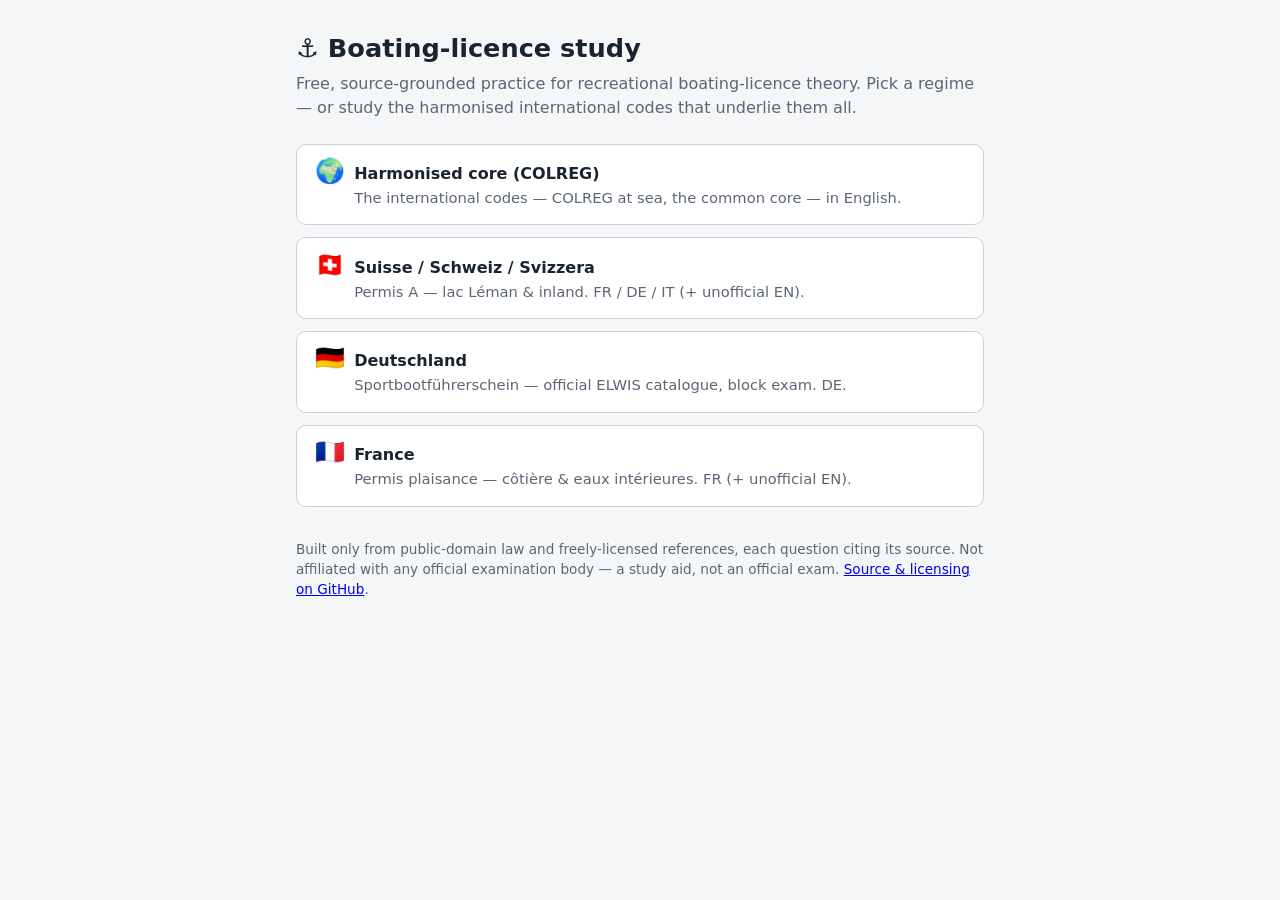
<file: web/index.html>
<!DOCTYPE html>
<html lang="en">
<head>
  <meta charset="utf-8">
  <meta name="viewport" content="width=device-width, initial-scale=1">
  <title>Boating-licence study — choose a country</title>
  <link rel="stylesheet" href="style.css">
  <style>
    .landing { max-width: 720px; margin: 0 auto; padding: 1.5rem 1rem 3rem; }
    .landing h1 { margin-bottom: .25rem; }
    .landing .sub { color: var(--muted, #666); margin-top: 0; }
    .picker { display: grid; gap: .75rem; margin: 1.5rem 0; }
    .picker a {
      display: flex; align-items: baseline; gap: .6rem; text-decoration: none;
      padding: .9rem 1.1rem; border: 1px solid var(--border, #d0d0d8);
      border-radius: 10px; color: inherit; background: var(--card, #fff);
    }
    .picker a:hover { border-color: var(--accent, #2a6); background: var(--cardhover, #f6f8ff); }
    .picker .flag { font-size: 1.5rem; line-height: 1; }
    .picker .name { font-weight: 600; }
    .picker .desc { color: var(--muted, #666); font-size: .92rem; }
    .landing .fine { color: var(--muted, #888); font-size: .85rem; margin-top: 2rem; }
  </style>
</head>
<body>
<main class="landing">
  <h1>⚓ Boating-licence study</h1>
  <p class="sub">Free, source-grounded practice for recreational boating-licence theory.
     Pick a regime — or study the harmonised international codes that underlie them all.</p>

  <nav class="picker" aria-label="choose a regime">
    <a href="int/">
      <span class="flag">🌍</span>
      <span><span class="name">Harmonised core (COLREG)</span><br>
        <span class="desc">The international codes — COLREG at sea, the common core — in English.</span></span>
    </a>
    <a href="ch/">
      <span class="flag">🇨🇭</span>
      <span><span class="name">Suisse / Schweiz / Svizzera</span><br>
        <span class="desc">Permis A — lac Léman &amp; inland. FR / DE / IT (+ unofficial EN).</span></span>
    </a>
    <a href="de/">
      <span class="flag">🇩🇪</span>
      <span><span class="name">Deutschland</span><br>
        <span class="desc">Sportbootführerschein — official ELWIS catalogue, block exam. DE.</span></span>
    </a>
    <a href="fr/">
      <span class="flag">🇫🇷</span>
      <span><span class="name">France</span><br>
        <span class="desc">Permis plaisance — côtière &amp; eaux intérieures. FR (+ unofficial EN).</span></span>
    </a>
  </nav>

  <p class="fine">
    Built only from public-domain law and freely-licensed references, each question citing its source.
    Not affiliated with any official examination body — a study aid, not an official exam.
    <a href="https://github.com/HugoFara/boating-licence">Source &amp; licensing on GitHub</a>.
  </p>
</main>
</body>
</html>
</file>
<file: web/style.css>
:root {
  --fg: #1a2330;
  --muted: #5b6675;
  --accent: #15607a;
  --accent-dark: #0e455a;
  --ok: #1c7c3f;
  --ok-bg: #e6f4ea;
  --bad: #b3261e;
  --bad-bg: #fbeae9;
  --line: #d8dee6;
  --card: #fff;
  --bg: #f4f6f8;
}
* { box-sizing: border-box; }
body {
  margin: 0;
  font: 16px/1.5 system-ui, -apple-system, "Segoe UI", Roboto, sans-serif;
  color: var(--fg);
  background: var(--bg);
}
#app { max-width: 720px; margin: 0 auto; padding: 24px 18px 48px; }

/* Language switcher — top bar, current language highlighted. */
#langbar {
  max-width: 720px; margin: 0 auto; padding: 12px 18px 0;
  display: flex; gap: 6px; justify-content: flex-end; flex-wrap: wrap;
}
/* Country / option switcher (Switzerland ↔ France). */
.countrybar {
  max-width: 720px; margin: 0 auto; padding: 12px 18px 0;
  display: flex; gap: 8px; flex-wrap: wrap; align-items: center;
  font-size: .82rem; color: var(--muted);
}
.countrybar a { color: var(--accent-dark); text-decoration: none; }
.countrybar a:hover { text-decoration: underline; }
.countrybar .on { font-weight: 600; color: var(--ink, #222); }
.langbtn {
  padding: 5px 11px; font-size: .82rem; border-radius: 999px;
  border: 1px solid var(--line); background: var(--card); color: var(--muted);
}
.langbtn:hover { border-color: var(--accent); color: var(--accent-dark); }
.langbtn.on {
  background: var(--accent); border-color: var(--accent); color: #fff; font-weight: 600;
}
.screen { animation: fade .2s ease; }
.hidden { display: none !important; }
@keyframes fade { from { opacity: 0; transform: translateY(4px); } to { opacity: 1; } }

h1 { font-size: 1.6rem; margin: .2em 0 .1em; }
h2 { font-size: 1.4rem; }
.sub { color: var(--muted); margin-top: 0; }
.fine { color: var(--muted); font-size: .85rem; }

.banner {
  background: #fff7e6; border: 1px solid #f0d089; border-radius: 8px;
  padding: 12px 14px; margin: 16px 0; font-size: .92rem;
}
/* Softer notice for fallback / unofficial-translation banners. */
.banner.soft {
  background: #eef5f8; border-color: #bcd6e0; color: var(--accent-dark);
  font-size: .88rem;
}
.config {
  background: var(--card); border: 1px solid var(--line); border-radius: 8px;
  padding: 12px 14px; margin: 16px 0; display: grid;
  grid-template-columns: 1fr 1fr; gap: 6px 16px; font-size: .92rem;
}
.config b { color: var(--accent-dark); }

.actions { display: flex; gap: 10px; flex-wrap: wrap; margin: 18px 0; }
button {
  font: inherit; padding: 11px 18px; border-radius: 8px; cursor: pointer;
  border: 1px solid var(--line); background: var(--card); color: var(--fg);
}
button.primary { background: var(--accent); border-color: var(--accent); color: #fff; }
button.primary:hover { background: var(--accent-dark); }
button:disabled { opacity: .5; cursor: default; }

.quizbar {
  display: flex; justify-content: space-between; align-items: center;
  margin-bottom: 14px; color: var(--muted); font-size: .9rem;
}
.timer { font-variant-numeric: tabular-nums; font-weight: 600; color: var(--accent-dark); }
.timer.low { color: var(--bad); }

/* Figure box — identical size/background for every image, so resolution or
   crop differences can never leak the answer. */
.figure {
  width: 100%; height: 220px; background: #fff; border: 1px solid var(--line);
  border-radius: 8px; display: flex; align-items: center; justify-content: center;
  margin-bottom: 14px; overflow: hidden;
}
.figure img { max-width: 90%; max-height: 90%; object-fit: contain; }

.stem { font-size: 1.12rem; font-weight: 600; margin: 6px 0 14px; }
.hint { color: var(--muted); font-size: .85rem; margin-bottom: 10px; }

.choice {
  display: flex; align-items: center; gap: 11px; padding: 12px 14px;
  border: 1px solid var(--line); border-radius: 8px; margin-bottom: 9px;
  background: var(--card); cursor: pointer; transition: border-color .12s;
}
.choice:hover { border-color: var(--accent); }
.choice input { width: 18px; height: 18px; flex: 0 0 auto; }
/* Digit badge = the keyboard shortcut for the choice (press 1/2/3…). */
.keyhint {
  flex: 0 0 auto; min-width: 22px; height: 22px; padding: 0 5px;
  display: inline-flex; align-items: center; justify-content: center;
  border: 1px solid var(--line); border-radius: 5px; background: var(--bg);
  color: var(--muted); font-size: .78rem; font-variant-numeric: tabular-nums;
}
.choice.correct .keyhint { border-color: var(--ok); color: var(--ok); }
.choice.wrong .keyhint { border-color: var(--bad); color: var(--bad); }
.choice.correct { background: var(--ok-bg); border-color: var(--ok); }
.choice.wrong { background: var(--bad-bg); border-color: var(--bad); }
.choice.locked { cursor: default; }

.explain {
  margin-top: 14px; padding: 12px 14px; border-left: 4px solid var(--accent);
  background: #eef5f8; border-radius: 0 8px 8px 0; font-size: .94rem;
}
.explain .src { color: var(--muted); font-size: .85rem; margin-top: 6px; }
.explain a { color: var(--accent-dark); }

#score { font-size: 1.05rem; }
.badge {
  display: inline-block; padding: 6px 14px; border-radius: 999px;
  font-weight: 700; margin: 8px 0;
}
.badge.pass { background: var(--ok-bg); color: var(--ok); }
.badge.fail { background: var(--bad-bg); color: var(--bad); }
.scoreline { margin: 4px 0; }
.scoreline b { font-variant-numeric: tabular-nums; }

.review-item {
  border: 1px solid var(--line); border-radius: 8px; padding: 12px 14px;
  margin-bottom: 10px; background: var(--card); font-size: .92rem;
}
.review-item .q { font-weight: 600; }
.review-item .mark { float: right; font-weight: 700; }
.review-item .mark.ok { color: var(--ok); }
.review-item .mark.no { color: var(--bad); }
.review-item ul { margin: 8px 0 0; padding-left: 18px; }
.review-item li.c { color: var(--ok); }
.review-item li.x { color: var(--bad); text-decoration: line-through; }

.sitefoot {
  max-width: 720px; margin: 0 auto; padding: 16px 18px 40px;
  color: var(--muted); font-size: .82rem; border-top: 1px solid var(--line);
}

/* Domain (theme) picker on the start screen — chips that toggle which themes a
   practice/exam run draws from. */
.domains-block { margin: 14px 0 4px; }
.domains-label { font-size: .9rem; color: var(--muted); }
.domains { display: flex; flex-wrap: wrap; gap: 8px; margin-top: 8px; }
.chip {
  display: inline-flex; align-items: center; gap: 6px; padding: 6px 12px;
  border: 1px solid var(--line); border-radius: 999px; background: var(--card);
  color: var(--muted); font-size: .9rem; cursor: pointer; transition: all .12s;
}
.chip:hover { border-color: var(--accent); color: var(--accent-dark); }
.chip.on { background: var(--accent); border-color: var(--accent); color: #fff; font-weight: 600; }
.chip .chipn {
  font-size: .78rem; font-variant-numeric: tabular-nums; opacity: .8;
  padding: 0 6px; border-radius: 999px; background: rgba(0,0,0,.08);
}
.chip.on .chipn { background: rgba(255,255,255,.22); }
.chip.allbtn { border-style: dashed; }

/* Anki download row under the start actions. */
.anki-dl {
  margin-top: 18px; padding-top: 14px; border-top: 1px solid var(--line);
  display: flex; flex-wrap: wrap; align-items: center; gap: 10px;
}
.anki-dl .anki-label { font-weight: 600; color: var(--accent-dark); width: 100%; }
.dlbtn {
  display: inline-block; padding: 7px 14px; border-radius: 8px;
  background: var(--accent); color: #fff; text-decoration: none; font-size: .9rem;
  border: 1px solid var(--accent);
}
.dlbtn:hover { background: var(--accent-dark); }
.dlbtn.ghost { background: var(--card); color: var(--accent-dark); }
.dlbtn.ghost:hover { background: #eef5f8; }
.anki-dl .fine { width: 100%; margin: 2px 0 0; }

/* Per-domain score breakdown on the results screen. */
.breakdown { margin: 6px 0 18px; }
.dom-h { font-size: 1rem; margin: 0 0 8px; }
.dom-row { display: flex; align-items: center; gap: 10px; margin: 5px 0; font-size: .9rem; }
.dom-name { flex: 0 0 40%; }
.dom-bar { flex: 1; height: 8px; background: var(--line); border-radius: 999px; overflow: hidden; }
.dom-bar i { display: block; height: 100%; background: var(--ok); }
.dom-score { flex: 0 0 3.2em; text-align: right; font-variant-numeric: tabular-nums; color: var(--muted); }

/* --- Practice learning aids (recall-first, diagnostics, spacing, confidence) -
 * Practice-only UI; exam mode never shows these. */

/* Toggle pills for the practice options (on the start screen). */
.study-settings .toggle {
  display: inline-flex; align-items: center; gap: 8px;
  padding: 6px 12px; font-size: .85rem; border-radius: 999px;
  border: 1px solid var(--line); background: var(--card); color: var(--muted);
  cursor: pointer;
}
.study-settings .toggle:hover { border-color: var(--accent); color: var(--accent-dark); }
.study-settings .toggle .tsw {
  width: 26px; height: 15px; border-radius: 999px; background: var(--line);
  position: relative; transition: background .15s;
}
.study-settings .toggle .tsw::after {
  content: ""; position: absolute; top: 2px; left: 2px;
  width: 11px; height: 11px; border-radius: 50%; background: #fff; transition: left .15s;
}
.study-settings .toggle.on {
  background: var(--accent); border-color: var(--accent); color: #fff;
}
.study-settings .toggle.on .tsw { background: rgba(255, 255, 255, .55); }
.study-settings .toggle.on .tsw::after { left: 13px; }

/* Recall-first: keep the options unreadable until the learner commits. */
#choices.veiled { filter: blur(7px); opacity: .5; pointer-events: none; user-select: none; }
.recall-gate {
  margin: 12px 0; padding: 12px 14px; border-left: 4px solid var(--accent);
  background: #eef5f8; border-radius: 0 8px 8px 0;
}
.recall-gate p { margin: 0 0 8px; font-size: .92rem; }
.recall-gate textarea {
  width: 100%; resize: vertical; padding: 8px 10px; font: inherit;
  border: 1px solid var(--line); border-radius: 8px;
}
.recall-gate.done { opacity: .7; }
.recall-gate.done p { color: var(--muted); }

/* Confidence picker. */
.confidence { display: flex; align-items: center; gap: 8px; margin: 12px 0 0; flex-wrap: wrap; }
.confidence .conf-q { color: var(--muted); font-size: .88rem; }
.conf {
  padding: 5px 14px; font-size: .85rem; border-radius: 999px;
  border: 1px solid var(--line); background: var(--card); color: var(--muted); cursor: pointer;
}
.conf:hover { border-color: var(--accent); }
.conf.on { background: var(--accent); border-color: var(--accent); color: #fff; font-weight: 600; }
.conf:disabled { cursor: default; opacity: .8; }

/* Diagnostic distractor feedback. */
.diag {
  margin-top: 14px; padding: 10px 14px; border-radius: 8px;
  background: var(--bad-bg); border: 1px solid #e9c4c1; font-size: .92rem;
}
.diag b { color: var(--bad); }
.diag div + div { margin-top: 3px; }
.choice-why {
  margin: 6px 0 2px; padding: 6px 10px; border-radius: 6px;
  font-size: .85rem; line-height: 1.4;
}
.choice-why.ok { background: var(--ok-bg); color: var(--ok); }
.choice-why.no { background: var(--bad-bg); color: var(--bad); }
.review-item .choice-why { margin-left: 0; }

/* Hypercorrection flag in the results review. */
.hc-flag {
  margin: 8px 0; padding: 6px 10px; border-radius: 6px;
  background: #fff3cd; border: 1px solid #f0d089; color: #7a5b00; font-size: .85rem; font-weight: 600;
}

/* Path-to-permit panel: the non-theory steps (medical / practical / application /
   fees / validity) rendered from MANIFEST.path under a collapsible <details>. */
.permit-path {
  margin-top: 16px; padding: 4px 14px 10px;
  background: var(--card); border: 1px solid var(--line); border-radius: 8px;
}
.permit-path > summary {
  cursor: pointer; padding: 8px 2px; font-weight: 600; color: var(--accent-dark);
}
.permit-path[open] > summary { border-bottom: 1px solid var(--line); margin-bottom: 8px; }
.path-step { padding: 8px 0; border-top: 1px solid var(--line); }
.path-step:first-child { border-top: none; }
.path-step-h b { color: var(--fg); }
.path-step-b { margin: 3px 0; line-height: 1.45; }
.path-step-src a { color: var(--accent-dark); }
.path-vol { cursor: help; color: #7a5b00; }
</file>
